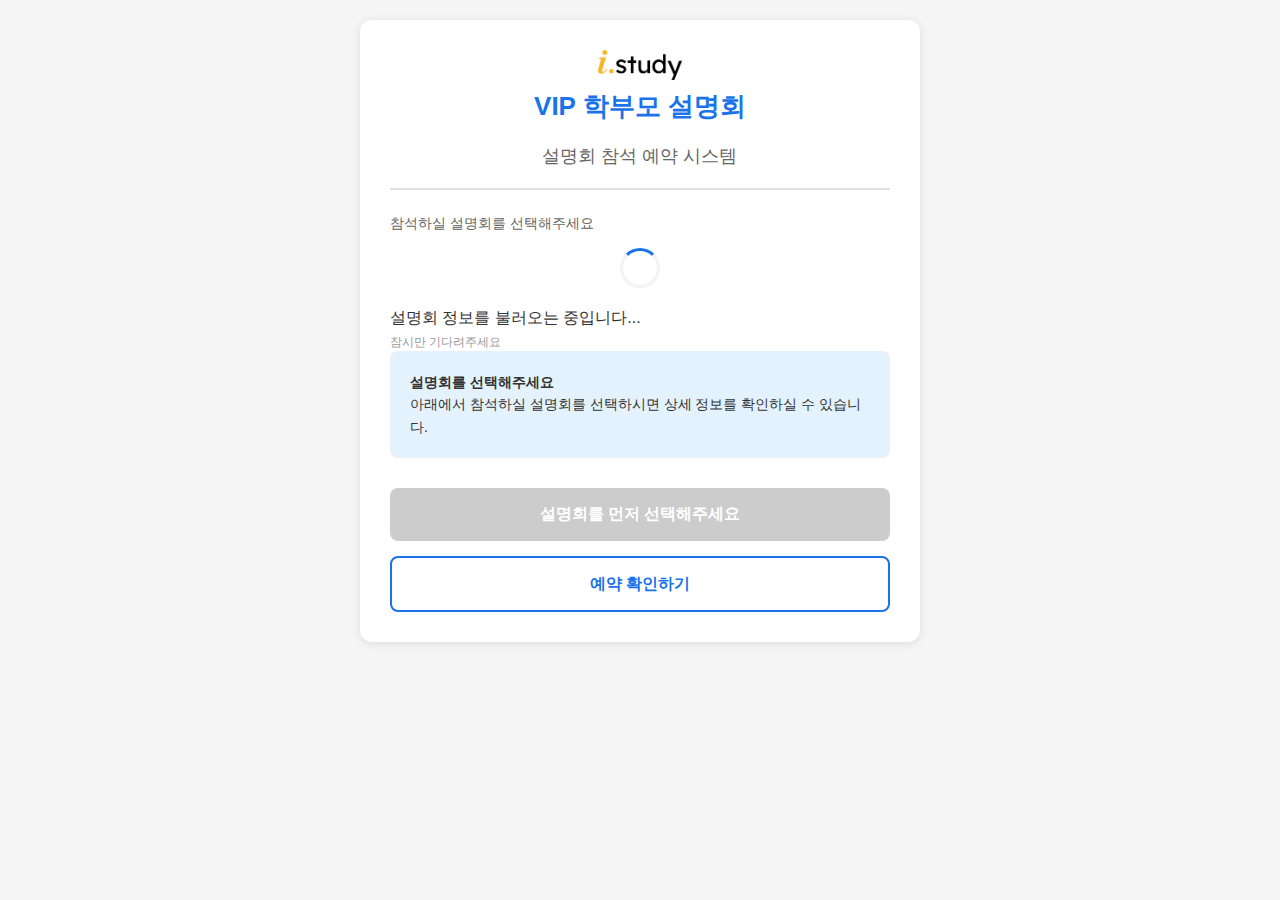
<file: index.html>
<!DOCTYPE html>
<html lang="ko">
  <head>
    <meta charset="UTF-8" />
    <meta name="viewport" content="width=device-width, initial-scale=1.0" />
    <title>i.study VIP 학부모 설명회 예약</title>

    <!-- CSS 파일 링크 -->
    <link rel="stylesheet" href="assets/css/index.css" />
  </head>
  <body>
    <div class="container">
      <!-- 홈 화면 -->
      <div id="home" class="card">
        <!-- 로고와 타이틀 영역 -->
        <div class="title-area">
          <img src="assets/images/istudy-logo.png" alt="i.study" class="logo" />
          <h1>VIP 학부모 설명회</h1>
        </div>

        <h2>설명회 참석 예약 시스템</h2>

        <p class="select-guide">참석하실 설명회를 선택해주세요</p>

        <!-- 설명회 선택 영역 (동적으로 추가됨) -->
        <div id="seminarSelectionArea">
          <!-- 초기 로딩 표시 -->
          <div class="initial-loading">
            <div class="spinner"></div>
            <p>설명회 정보를 불러오는 중입니다...</p>
            <p style="font-size: 12px; color: #999; margin-top: 5px">
              잠시만 기다려주세요
            </p>
          </div>
        </div>

        <!-- 마감 안내 (기본적으로 숨김) -->
        <div id="fullNotice" class="full-notice hidden">
          <h3>🔥 조기 마감되었습니다!</h3>
          <p>
            높은 관심으로 인해 정원이 조기 마감되었습니다.<br />지금
            <strong>대기예약</strong>을 신청하시면<br />취소자 발생 시 우선
            연락드립니다.
          </p>
        </div>

        <div class="info-box" id="defaultInfoBox">
          <p><strong>설명회를 선택해주세요</strong></p>
          <p>
            아래에서 참석하실 설명회를 선택하시면 상세 정보를 확인하실 수
            있습니다.
          </p>
        </div>

        <div class="btn-group">
          <button
            class="btn btn-primary"
            id="reserveBtn"
            onclick="proceedToReservation()"
            disabled
          >
            설명회를 먼저 선택해주세요
          </button>
          <button class="btn btn-secondary" onclick="showScreen('check')">
            예약 확인하기
          </button>
        </div>
      </div>

      <!-- 전화번호 입력 -->
      <div id="phone" class="card hidden">
        <button class="btn btn-back" onclick="showScreen('home')">
          ← 뒤로
        </button>
        <h2 id="phoneTitle">설명회 예약하기</h2>
        <p style="margin-bottom: 20px; color: #666">
          학부모님 연락처를 입력해주세요.
        </p>

        <form id="phoneForm" onsubmit="handlePhoneSubmit(event)">
          <div class="form-group">
            <label>학부모 연락처</label>
            <input
              type="tel"
              id="initialPhone"
              placeholder="010-0000-0000"
              required
            />
          </div>

          <button
            type="button"
            class="btn btn-secondary"
            onclick="checkPreviousInfo()"
            style="margin-bottom: 15px"
          >
            이전 정보 불러오기
          </button>

          <button type="submit" class="btn btn-primary">다음</button>
        </form>
      </div>

      <!-- 개인정보 입력 -->
      <div id="info" class="card hidden">
        <button class="btn btn-back" onclick="goBackFromInfo()">← 뒤로</button>
        <h2 id="infoTitle">설명회 예약하기</h2>
        <p style="margin-bottom: 20px; color: #666">
          참석자 정보를 입력해주세요.
        </p>

        <div id="infoLoadedNotice" class="info-loaded-notice hidden">
          <span>✅</span>
          <span
            >학교와 학년 정보를 불러왔습니다. 나머지 정보는 직접
            입력해주세요.</span
          >
        </div>

        <form id="infoForm" onsubmit="handleInfoSubmit(event)">
          <div class="form-group">
            <label>학생명 <span class="required-mark">*</span></label>
            <input type="text" id="studentName" required minlength="2" />
            <div id="studentNameHint" class="placeholder-hint hidden"></div>
          </div>

          <div class="form-group">
            <label>학부모 연락처 <span class="required-mark">*</span></label>
            <input
              type="tel"
              id="parentPhone"
              placeholder="010-0000-0000"
              required
              readonly
            />
          </div>

          <div class="form-group">
            <label>학교 <span class="required-mark">*</span></label>
            <input type="text" id="school" required minlength="2" />
          </div>

          <div class="form-group">
            <label>학년 <span class="required-mark">*</span></label>
            <select id="grade" required>
              <option value="">선택하세요</option>
              <option value="초1">초등학교 1학년</option>
              <option value="초2">초등학교 2학년</option>
              <option value="초3">초등학교 3학년</option>
              <option value="초4">초등학교 4학년</option>
              <option value="초5">초등학교 5학년</option>
              <option value="초6">초등학교 6학년</option>
              <option value="중1">중학교 1학년</option>
              <option value="중2">중학교 2학년</option>
              <option value="중3">중학교 3학년</option>
              <option value="고1">고등학교 1학년</option>
              <option value="고2">고등학교 2학년</option>
              <option value="고3">고등학교 3학년</option>
            </select>
          </div>

          <div class="form-group">
            <label>수학 선행정도 <span class="required-mark">*</span></label>
            <input
              type="text"
              id="mathLevel"
              placeholder="예: 중2 과정 진행중"
              required
              minlength="2"
            />
          </div>

          <div class="form-group">
            <label
              >비밀번호 (숫자 6자리) <span class="required-mark">*</span></label
            >
            <input
              type="password"
              id="password"
              class="password-input"
              placeholder="000000"
              pattern="[0-9]{6}"
              maxlength="6"
              required
            />
            <div class="password-hint">
              예약 확인/취소 시 필요합니다. 꼭 기억해주세요!
            </div>
          </div>

          <!-- 대기예약 체크박스 (숨김 상태로 시작) -->
          <div id="waitlistSection" class="waitlist-checkbox hidden">
            <input type="checkbox" id="waitlistConsent" />
            <label for="waitlistConsent">
              <strong>[대기예약 동의]</strong> 취소자 발생 시 우선으로
              연락받기를 원합니다.<br />
              <small style="color: #666"
                >* 대기 순번대로 개별 연락드립니다.</small
              >
            </label>
          </div>

          <!-- 개인정보 수집 동의 섹션 -->
          <div class="privacy-section">
            <div class="privacy-title">개인정보 수집 및 이용 동의</div>
            <div class="privacy-content">
              <h4>1. 개인정보 수집 목적</h4>
              <p>- 설명회 참석 신청 및 관리</p>
              <p>- 설명회 관련 안내 사항 전달</p>
              <p>- 설명회 참석 후 개별 컨설팅 예약 관리</p>
              <p>- 대기예약 신청 시 취소자 발생 안내</p>

              <h4>2. 수집하는 개인정보 항목</h4>
              <table>
                <tr>
                  <th>필수항목</th>
                  <td>학생명, 학부모 연락처, 학교, 학년, 수학 선행정도</td>
                </tr>
              </table>

              <h4>3. 개인정보 보유 및 이용기간</h4>
              <p>- 수집일로부터 1년간 보유</p>
              <p>
                - 관계 법령에 따라 보존할 필요가 있는 경우 해당 법령에서 정한
                기간 동안 보유
              </p>

              <h4>4. 개인정보 제3자 제공</h4>
              <p>
                - 원칙적으로 이용자의 개인정보를 제3자에게 제공하지 않습니다.
              </p>
              <p>
                - 단, 이용자의 동의가 있거나 법령에 의한 경우는 예외로 합니다.
              </p>

              <h4>5. 동의 거부권 및 불이익</h4>
              <p>
                - 개인정보 수집 및 이용에 대한 동의를 거부할 권리가 있습니다.
              </p>
              <p>- 다만, 동의를 거부할 경우 설명회 예약이 불가능합니다.</p>
            </div>

            <div class="checkbox-group">
              <input type="checkbox" id="privacyConsent" required />
              <label for="privacyConsent" class="checkbox-label">
                <strong>[필수]</strong> 위 개인정보 수집 및 이용에 동의합니다.
              </label>
            </div>

            <div class="privacy-notice">
              ※ 만 14세 미만 아동의 경우 법정대리인의 동의가 필요합니다.
            </div>
          </div>

          <div class="security-notice">
            ⚠️ 비밀번호는 예약 확인 및 취소 시 반드시 필요합니다. 분실 시 복구가
            어려우니 안전한 곳에 기록해두세요.
          </div>

          <button
            type="submit"
            class="btn btn-primary"
            id="submitBtn"
            style="margin-top: 20px"
          >
            예약 확정
          </button>
        </form>
      </div>

      <!-- 예약 완료 -->
      <div id="complete" class="card hidden">
        <div class="success-icon">✅</div>
        <h2 id="completeTitle">예약이 완료되었습니다</h2>
        <p
          style="text-align: center; margin-bottom: 20px; color: #666"
          id="completeSubtitle"
        >
          설명회에서 뵙겠습니다.
        </p>

        <div class="reservation-info" id="completionInfo"></div>

        <div class="info-box" id="completeInfoBox">
          <p><strong>안내사항</strong></p>
          <ul>
            <li>설명회 시작 10분 전까지 도착해주세요.</li>
            <li>주차공간이 협소하니 대중교통 이용을 권장합니다.</li>
            <li>설명회 참석 후 개별 컨설팅 예약이 가능합니다.</li>
            <li>설명회는 90분간 진행됩니다.</li>
          </ul>
        </div>

        <button class="btn btn-primary" onclick="showScreen('home')">
          홈으로 돌아가기
        </button>
      </div>

      <!-- 예약 확인 -->
      <div id="check" class="card hidden">
        <button class="btn btn-back" onclick="showScreen('home')">
          ← 뒤로
        </button>
        <h2>예약 확인하기</h2>
        <p style="margin-bottom: 20px; color: #666">
          예약 정보를 입력해주세요.
        </p>

        <form id="checkForm" onsubmit="handleCheckSubmit(event)">
          <div class="form-group">
            <label>학부모 연락처</label>
            <input
              type="tel"
              id="checkPhone"
              placeholder="010-0000-0000"
              required
            />
          </div>

          <div class="form-group">
            <label>비밀번호 (숫자 6자리)</label>
            <input
              type="password"
              id="checkPassword"
              class="password-input"
              placeholder="000000"
              pattern="[0-9]{6}"
              maxlength="6"
              required
            />
          </div>

          <button type="submit" class="btn btn-primary">예약 확인하기</button>
        </form>
      </div>

      <!-- 예약 조회 결과 -->
      <div id="result" class="card hidden">
        <button class="btn btn-back" onclick="showScreen('home')">
          ← 뒤로
        </button>
        <h2>예약 정보</h2>

        <div class="reservation-info" id="reservationInfo"></div>

        <div class="btn-group">
          <button
            class="btn btn-primary"
            style="background: #d32f2f"
            onclick="cancelReservation()"
          >
            예약 취소하기
          </button>
          <button class="btn btn-secondary" onclick="showScreen('home')">
            홈으로 돌아가기
          </button>
        </div>
      </div>
    </div>

    <!-- JavaScript 파일 링크 (body 끝나기 전에 위치) -->
    <script src="assets/js/index.js"></script>
  </body>
</html>
</file>
<file: assets/css/index.css>
* {
  margin: 0;
  padding: 0;
  box-sizing: border-box;
}

body {
  font-family: -apple-system, BlinkMacSystemFont, 'Segoe UI', Roboto, sans-serif;
  background-color: #f5f5f5;
  color: #333;
}

.container {
  max-width: 600px;
  margin: 0 auto;
  padding: 20px;
}

.card {
  background: white;
  border-radius: 12px;
  padding: 30px;
  box-shadow: 0 2px 10px rgba(0, 0, 0, 0.1);
  margin-bottom: 20px;
}

/* 타이틀 영역 스타일 - 수직 정렬 */
.title-area {
  text-align: center;
  margin-bottom: 20px;
}

.logo {
  height: 30px;
  width: auto;
  margin-bottom: 5px;
}

h1 {
  font-size: 26px;
  text-align: center;
  margin: 0;
  color: #1a73e8;
  font-weight: 700;
}

h2 {
  font-size: 18px;
  text-align: center;
  margin-bottom: 25px;
  color: #666;
  font-weight: 500;
  padding-bottom: 20px;
  border-bottom: 2px solid #e0e0e0;
}

.select-guide {
  font-size: 14px;
  text-align: left;
  color: #666;
  font-weight: 400;
  margin-bottom: 15px;
}

/* 설명회 선택 카드 */
.seminar-selection {
  margin: 20px 0;
}

.seminar-selection h3 {
  display: none; /* 중복되는 안내 문구 제거 */
}

.seminar-options {
  display: grid;
  gap: 12px;
}

.seminar-option {
  border: 2px solid #e0e0e0;
  border-radius: 10px;
  padding: 15px 20px;
  cursor: pointer;
  transition: all 0.3s;
  background: white;
  position: relative;
}

.seminar-option:hover {
  border-color: #1a73e8;
  box-shadow: 0 4px 12px rgba(26, 115, 232, 0.15);
}

.seminar-option.selected {
  border-color: #1a73e8;
  background: #e3f2fd;
}

.seminar-option h4 {
  font-size: 16px;
  color: #1a73e8;
  margin-bottom: 8px;
  font-weight: 600;
  padding-right: 80px; /* 배지 공간 확보 */
}

.seminar-option p {
  font-size: 14px;
  color: #666;
  margin-bottom: 4px;
  padding-left: 16px;
  position: relative;
}

/* 아이콘 대신 깔끔한 불릿 포인트 사용 */
.seminar-option p::before {
  content: '•';
  position: absolute;
  left: 0;
  color: #999;
  font-weight: bold;
}

/* 예약 가능 상태 배지를 우측 상단에 배치 */
.availability-badge {
  position: absolute;
  top: 15px;
  right: 20px;
  padding: 4px 12px;
  border-radius: 20px;
  font-size: 12px;
  font-weight: 600;
}

.availability-badge.available {
  background: #e8f5e9;
  color: #4caf50;
}

.availability-badge.limited {
  background: #fff3cd;
  color: #ff6b35;
}

.availability-badge.full {
  background: #ffebee;
  color: #f44336;
}

/* 잔여석 정보만 하단에 작게 표시 */
.seats-info {
  font-size: 13px;
  color: #999;
  margin-top: 8px;
  padding-top: 8px;
  border-top: 1px solid #f0f0f0;
}

.info-box {
  background: #e3f2fd;
  padding: 20px;
  border-radius: 8px;
  margin-bottom: 30px;
  font-size: 14px;
  line-height: 1.6;
}

.info-box ul {
  margin-left: 20px;
  margin-top: 10px;
}

/* 마감 안내 박스 */
.full-notice {
  background: #ffebee;
  border: 2px solid #f44336;
  padding: 20px;
  border-radius: 8px;
  margin-bottom: 20px;
  text-align: center;
}

.full-notice h3 {
  color: #f44336;
  margin-bottom: 10px;
  font-size: 18px;
}

.full-notice p {
  color: #c62828;
  font-size: 14px;
  line-height: 1.6;
}

.waitlist-info {
  background: #fff3cd;
  border: 1px solid #ffeaa7;
  color: #856404;
  padding: 15px;
  border-radius: 8px;
  margin-bottom: 20px;
  font-size: 14px;
  line-height: 1.6;
}

.btn-group {
  display: flex;
  flex-direction: column;
  gap: 15px;
}

.btn {
  padding: 15px;
  border: none;
  border-radius: 8px;
  font-size: 16px;
  font-weight: 600;
  cursor: pointer;
  transition: all 0.3s;
  text-align: center;
  line-height: 1.4;
}

.btn-primary {
  background: #1a73e8;
  color: white;
}

.btn-primary:hover {
  background: #1557b0;
}

.btn-primary:disabled {
  background: #ccc;
  cursor: not-allowed;
}

.btn-waitlist {
  background: #ff6b00;
  color: white;
}

.btn-waitlist:hover {
  background: #e55a00;
}

.btn-secondary {
  background: white;
  color: #1a73e8;
  border: 2px solid #1a73e8;
}

.btn-secondary:hover {
  background: #e3f2fd;
}

.btn-back {
  background: #666;
  color: white;
  margin-bottom: 20px;
}

.form-group {
  margin-bottom: 20px;
}

label {
  display: block;
  margin-bottom: 8px;
  font-weight: 600;
  color: #555;
}

.required-mark {
  color: red;
}

input,
select,
textarea {
  width: 100%;
  padding: 12px;
  border: 1px solid #ddd;
  border-radius: 8px;
  font-size: 16px;
  font-family: inherit;
}

input:focus,
select:focus,
textarea:focus {
  outline: none;
  border-color: #1a73e8;
}

.password-input {
  letter-spacing: 2px;
  text-align: center;
  font-size: 18px;
  font-weight: 600;
}

.password-hint {
  font-size: 12px;
  color: #666;
  margin-top: 5px;
}

/* 대기예약 체크박스 */
.waitlist-checkbox {
  display: flex;
  align-items: flex-start;
  gap: 10px;
  margin: 20px 0;
  padding: 15px;
  background: #fce4ec;
  border-radius: 8px;
  border: 1px solid #f8bbd0;
}

.waitlist-checkbox input[type='checkbox'] {
  width: 20px;
  height: 20px;
  margin-top: 2px;
  cursor: pointer;
}

.waitlist-checkbox label {
  flex: 1;
  font-size: 14px;
  line-height: 1.5;
  color: #333;
  cursor: pointer;
  margin-bottom: 0;
}

/* 개인정보 동의 섹션 스타일 */
.privacy-section {
  background: #f8f9fa;
  padding: 20px;
  border-radius: 8px;
  margin-bottom: 20px;
  border: 1px solid #e0e0e0;
}

.privacy-title {
  font-size: 16px;
  font-weight: bold;
  margin-bottom: 15px;
  color: #333;
}

.privacy-content {
  background: white;
  padding: 15px;
  border-radius: 6px;
  margin-bottom: 15px;
  font-size: 13px;
  line-height: 1.8;
  max-height: 200px;
  overflow-y: auto;
  border: 1px solid #e0e0e0;
}

.privacy-content h4 {
  font-size: 14px;
  margin: 15px 0 10px 0;
  color: #1a73e8;
}

.privacy-content h4:first-child {
  margin-top: 0;
}

.privacy-content table {
  width: 100%;
  border-collapse: collapse;
  margin: 10px 0;
  font-size: 12px;
}

.privacy-content th,
.privacy-content td {
  border: 1px solid #e0e0e0;
  padding: 8px;
  text-align: left;
}

.privacy-content th {
  background: #f5f5f5;
  font-weight: bold;
}

.checkbox-group {
  display: flex;
  align-items: flex-start;
  gap: 10px;
  margin-top: 15px;
}

.checkbox-group input[type='checkbox'] {
  width: 20px;
  height: 20px;
  margin-top: 2px;
  cursor: pointer;
}

.checkbox-label {
  flex: 1;
  font-size: 14px;
  line-height: 1.5;
  color: #333;
  cursor: pointer;
}

.checkbox-label strong {
  color: #1a73e8;
}

.privacy-notice {
  font-size: 12px;
  color: #666;
  margin-top: 10px;
  padding: 10px;
  background: #fff3cd;
  border-radius: 6px;
  border: 1px solid #ffeaa7;
}

.success-icon {
  font-size: 60px;
  text-align: center;
  margin-bottom: 20px;
}

.reservation-info {
  background: #f5f5f5;
  padding: 20px;
  border-radius: 8px;
  margin-bottom: 20px;
}

.reservation-info p {
  margin-bottom: 10px;
}

.reservation-info strong {
  color: #1a73e8;
}

.loading {
  text-align: center;
  padding: 40px;
  color: #666;
  font-size: 16px;
}

.loading::after {
  content: '...';
  animation: dots 1.5s steps(5, end) infinite;
}

@keyframes dots {
  0%,
  20% {
    content: '.';
  }
  40% {
    content: '..';
  }
  60%,
  100% {
    content: '...';
  }
}

.error {
  background: #ffebee;
  color: #c62828;
  padding: 15px;
  border-radius: 8px;
  margin-bottom: 20px;
  text-align: center;
}

.hidden {
  display: none !important;
}

.alert {
  position: fixed;
  top: 20px;
  left: 50%;
  transform: translateX(-50%);
  background: #333;
  color: white;
  padding: 15px 30px;
  border-radius: 8px;
  box-shadow: 0 4px 12px rgba(0, 0, 0, 0.2);
  z-index: 1000;
  animation: slideIn 0.3s ease-out;
  max-width: 90%;
  text-align: center;
}

.alert.error {
  background: #d32f2f;
}

.alert.success {
  background: #4caf50;
}

@keyframes slideIn {
  from {
    top: -50px;
    opacity: 0;
  }
  to {
    top: 20px;
    opacity: 1;
  }
}

.security-notice {
  background: #fff3cd;
  border: 1px solid #ffeaa7;
  color: #856404;
  padding: 10px 15px;
  border-radius: 6px;
  font-size: 13px;
  margin-top: 15px;
}

.loading-overlay {
  position: fixed;
  top: 0;
  left: 0;
  width: 100%;
  height: 100%;
  background: rgba(0, 0, 0, 0.5);
  display: flex;
  justify-content: center;
  align-items: center;
  z-index: 9999;
}

.loading-content {
  background: white;
  padding: 30px;
  border-radius: 12px;
  text-align: center;
  box-shadow: 0 4px 20px rgba(0, 0, 0, 0.2);
}

.spinner {
  border: 3px solid #f3f3f3;
  border-top: 3px solid #1a73e8;
  border-radius: 50%;
  width: 40px;
  height: 40px;
  animation: spin 1s linear infinite;
  margin: 0 auto 20px;
}

@keyframes spin {
  0% {
    transform: rotate(0deg);
  }
  100% {
    transform: rotate(360deg);
  }
}

.info-loaded-notice {
  background: #e8f5e9;
  border: 1px solid #4caf50;
  color: #2e7d32;
  padding: 10px 15px;
  border-radius: 6px;
  font-size: 14px;
  margin-bottom: 20px;
  display: flex;
  align-items: center;
  gap: 10px;
}

.placeholder-hint {
  font-size: 13px;
  color: #666;
  font-style: italic;
}

.security-modal {
  position: fixed;
  top: 50%;
  left: 50%;
  transform: translate(-50%, -50%);
  background: white;
  padding: 30px;
  border-radius: 12px;
  box-shadow: 0 4px 20px rgba(0, 0, 0, 0.3);
  z-index: 10000;
  max-width: 400px;
  width: 90%;
}

.security-modal h3 {
  margin-bottom: 20px;
  color: #1a73e8;
}

.security-modal input {
  width: 100%;
  padding: 12px;
  margin-bottom: 15px;
  border: 2px solid #ddd;
  border-radius: 8px;
  font-size: 16px;
  text-align: center;
  font-weight: bold;
}

.security-modal .btn-group {
  display: flex;
  gap: 10px;
}

.security-modal .btn {
  flex: 1;
}

.modal-overlay {
  position: fixed;
  top: 0;
  left: 0;
  width: 100%;
  height: 100%;
  background: rgba(0, 0, 0, 0.5);
  z-index: 9999;
}

@media (max-width: 768px) {
  .container {
    padding: 10px;
  }

  .card {
    padding: 20px;
  }

  .privacy-content {
    font-size: 12px;
  }
}
</file>
